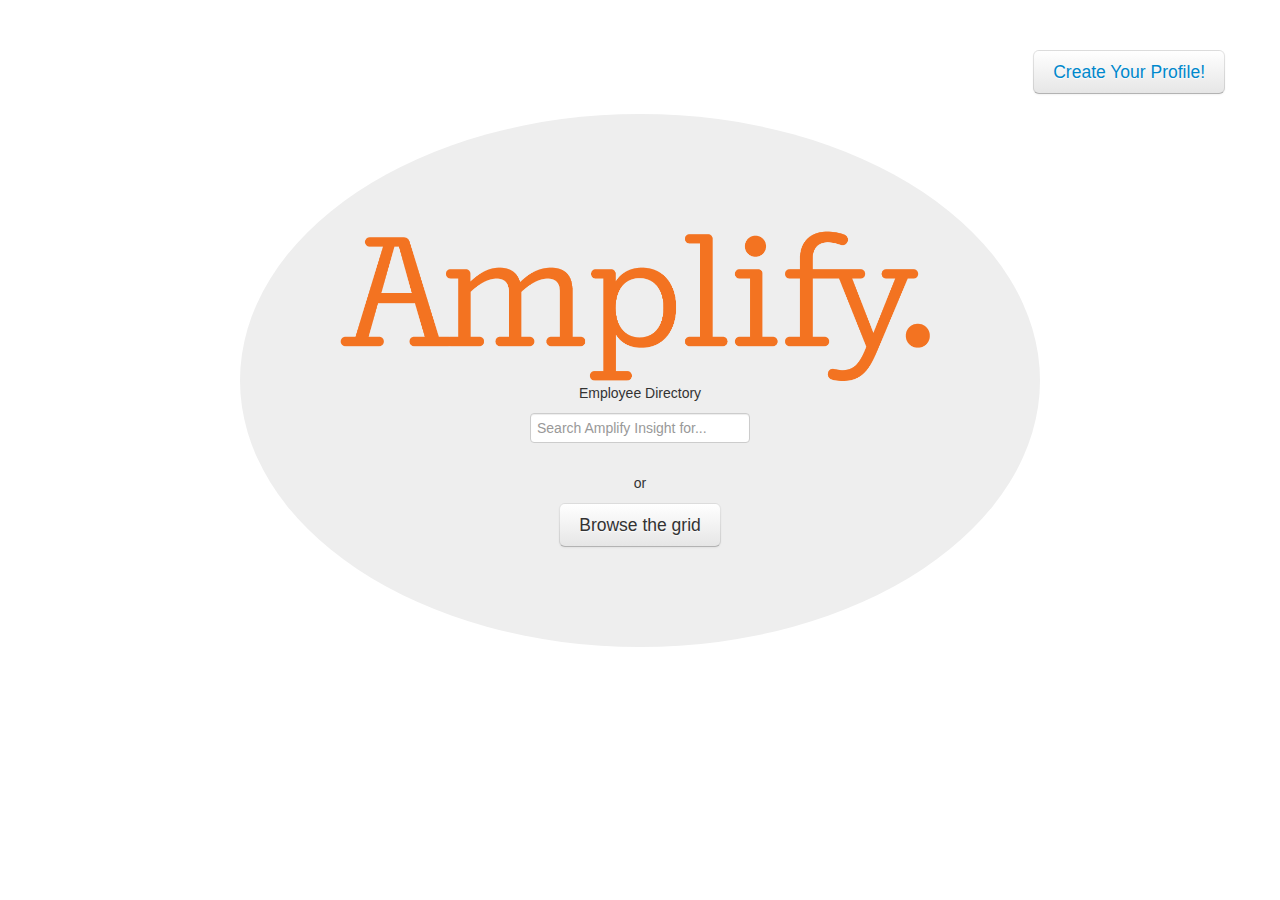
<file: index.html>
<!DOCTYPE html>
<html>
<head>
    <meta charset="utf-8">
    <title>Employee Directory</title>
    <meta name="viewport" content="width=device-width, initial-scale=1.0">
    <link href="bootstrap/css/bootstrap.min.css" rel="stylesheet" media="screen">
    <link href="bootstrap/css/bootstrap-responsive.css" rel="stylesheet">
    <link href="css/styles.css" rel="stylesheet">

    <!-- HTML5 shim, for IE6-8 support of HTML5 elements -->
    <!--[if lt IE 9]>
    <script src="http://html5shim.googlecode.com/svn/trunk/html5.js"></script>
    <![endif]-->

    <script src="http://use.edgefonts.net/source-sans-pro.js"></script>

</head>

<body>

<div class="container">
    <div class="row-fluid">
        <div id="content" class="span12>"></div>
    </div>
</div>

<script src="lib/jquery-1.9.1.min.js"></script>
<script src="lib/underscore-min.js"></script>
<script src="lib/backbone-min.js"></script>
<script src="bootstrap/js/bootstrap.js"></script>

<script src="js/app.js"></script>
<script src="js/views/home.js"></script>

<script src="js/models/model-in-memory.js"></script>


</body>
</html>
</file>
<file: css/styles.css>
body {
  padding-top: 50px;
}
.directory-template {
  padding: 40px 15px;
  text-align: center;
}

/** Make the circle **/

.circles{
    margin:0px auto;
}
.circles > div {
    overflow:hidden;
    float:left;
    width:auto;
    height:auto;
    position: relative;
    border-radius:50%;
    border-color: #f37321;
    -moz-border-radius:50%;
    -webkit-border-radius:50%;
    -khtml-border-radius: 50%;
    background:#eee;
}

.circles > div > div {
    /**position: absolute;**/
    top: 0;
    right: 0;
    bottom: 0;
    left: 0;
}
.circles > div > div > div {
    display: table;
    width: 100%;
    height: 100%;
}
.circles > div > div > div > div {
    display: table-cell;
    text-align: center;
    vertical-align: middle;
}

@media (max-width: 320px)
{
    .circles > div {padding: 50%;}
}

@media (min-width: 321px) and (max-width: 800px)
{
    .circles > div {padding: 25%;}
}

@media (min-width: 801px)
{
    .circles{width:800px}
    .circles > div {padding: 12.5%;}
}
</file>
